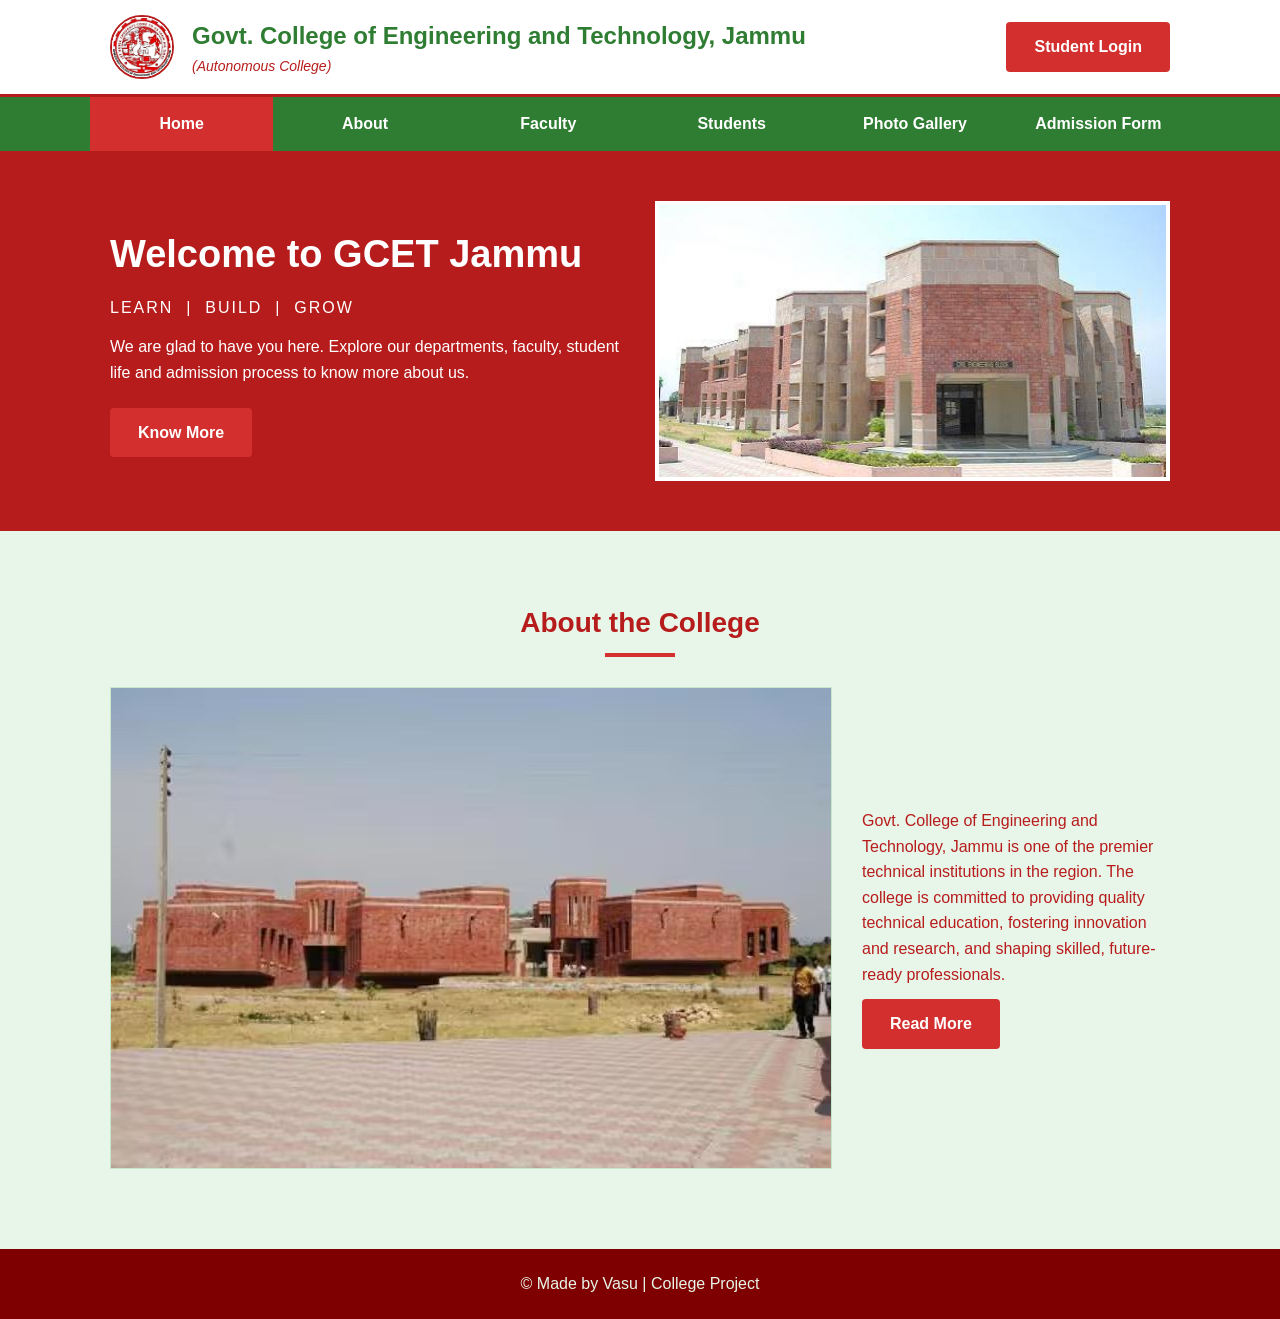
<file: collegeweb/index.html>
<!DOCTYPE html>
<html lang="en">
<head>
<meta charset="UTF-8">
<meta name="viewport" content="width=device-width, initial-scale=1.0">
<title>Home | GCET Jammu</title>
<link rel="stylesheet" href="style.css">
</head>
<body>

  <header class="site-header">
    <div class="header-inner">
      <img src="images/logo.svg" alt="College Logo" class="logo">
      <div class="college-name">
        <h1>Govt. College of Engineering and Technology, Jammu</h1>
        <p>(Autonomous College)</p>
      </div>
      <a href="login.html" class="btn btn-login">Student Login</a>
    </div>
  </header>

  <nav class="navbar">
    <ul>
      <li><a href="index.html" class="active">Home</a></li>
      <li><a href="about.html">About</a></li>
      <li><a href="faculty.html">Faculty</a></li>
      <li><a href="students.html">Students</a></li>
      <li><a href="gallery.html">Photo Gallery</a></li>
      <li><a href="admission.html">Admission Form</a></li>
    </ul>
  </nav>

  <section class="hero">
    <div class="hero-inner">
      <div class="hero-text">
        <h2>Welcome to GCET Jammu</h2>
        <p class="tagline">LEARN &nbsp;|&nbsp; BUILD &nbsp;|&nbsp; GROW</p>
        <p class="welcome">We are glad to have you here. Explore our departments, faculty, student life and admission process to know more about us.</p>
        <div class="hero-actions">
          <a href="about.html" class="btn">Know More</a>
        </div>
      </div>
      <div class="hero-image">
        <img src="images/college.jpg" alt="GCET Jammu campus building">
      </div>
    </div>
  </section>

  <section class="section container">
    <h2>About the College</h2>
    <div class="underline"></div>
    <div class="about-flex">
      <img src="images/campus.jpg" alt="GCET Jammu campus">
      <div class="about-text">
        <p>Govt. College of Engineering and Technology, Jammu is one of the premier technical institutions in the region. The college is committed to providing quality technical education, fostering innovation and research, and shaping skilled, future-ready professionals.</p>
        <a href="about.html" class="btn">Read More</a>
      </div>
    </div>
  </section>

  <footer class="site-footer">
    <p>&copy; Made by Vasu | College Project</p>
  </footer>

</body>
</html>
</file>
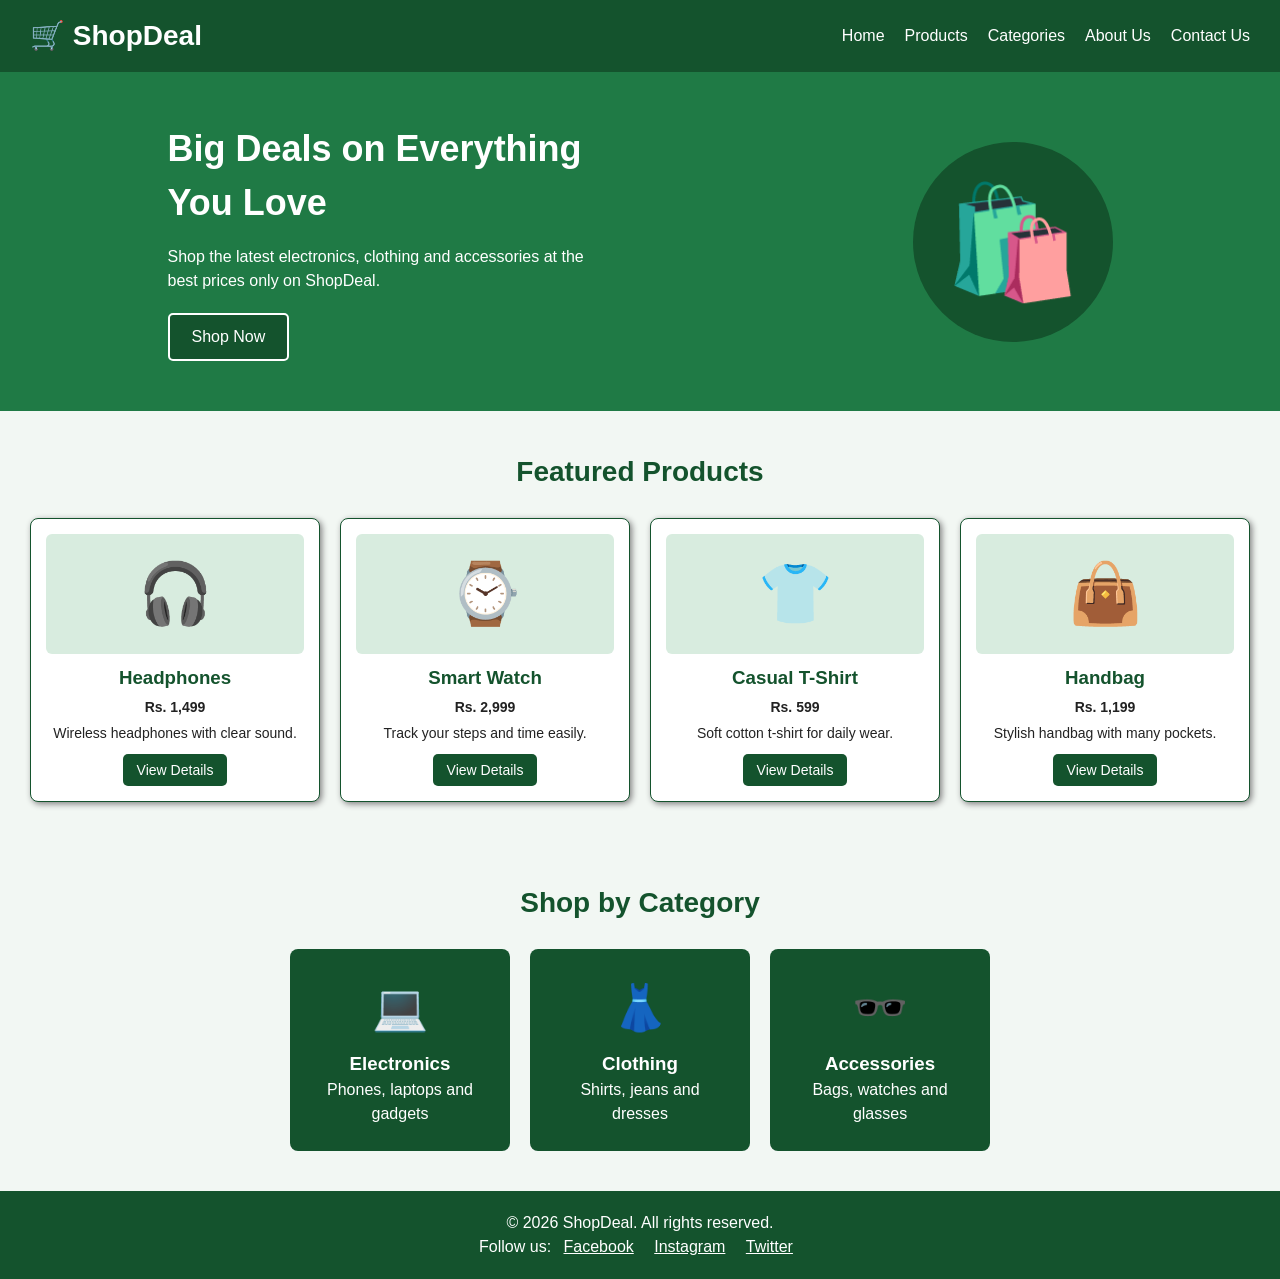
<file: shopping/index.html>
<!DOCTYPE html>
<html lang="en">
<head>
    <meta charset="UTF-8">
    <meta name="viewport" content="width=device-width, initial-scale=1.0">
    <title>ShopDeal - Home</title>
    <link rel="stylesheet" href="style.css">
</head>
<body>

    <header>
        <div class="logo">🛒 ShopDeal</div>
        <nav>
            <ul>
                <li><a href="index.html">Home</a></li>
                <li><a href="products.html">Products</a></li>
                <li><a href="index.html#categories">Categories</a></li>
                <li><a href="about.html">About Us</a></li>
                <li><a href="contact.html">Contact Us</a></li>
            </ul>
        </nav>
    </header>

    <!-- Hero section -->
    <section class="hero">
        <div class="hero-text">
            <h1>Big Deals on Everything You Love</h1>
            <p>Shop the latest electronics, clothing and accessories at the best prices only on ShopDeal.</p>
            <a class="button" href="products.html">Shop Now</a>
        </div>
        <div class="hero-image">🛍️</div>
    </section>

    <!-- Featured products -->
    <section class="section">
        <h2>Featured Products</h2>
        <div class="product-grid">
            <div class="card">
                <div class="pic">🎧</div>
                <h3>Headphones</h3>
                <p class="price">Rs. 1,499</p>
                <p>Wireless headphones with clear sound.</p>
                <button>View Details</button>
            </div>
            <div class="card">
                <div class="pic">⌚</div>
                <h3>Smart Watch</h3>
                <p class="price">Rs. 2,999</p>
                <p>Track your steps and time easily.</p>
                <button>View Details</button>
            </div>
            <div class="card">
                <div class="pic">👕</div>
                <h3>Casual T-Shirt</h3>
                <p class="price">Rs. 599</p>
                <p>Soft cotton t-shirt for daily wear.</p>
                <button>View Details</button>
            </div>
            <div class="card">
                <div class="pic">👜</div>
                <h3>Handbag</h3>
                <p class="price">Rs. 1,199</p>
                <p>Stylish handbag with many pockets.</p>
                <button>View Details</button>
            </div>
        </div>
    </section>

    <!-- Categories -->
    <section class="section" id="categories">
        <h2>Shop by Category</h2>
        <div class="category-box">
            <div class="category">
                <div class="icon">💻</div>
                <h3>Electronics</h3>
                <p>Phones, laptops and gadgets</p>
            </div>
            <div class="category">
                <div class="icon">👗</div>
                <h3>Clothing</h3>
                <p>Shirts, jeans and dresses</p>
            </div>
            <div class="category">
                <div class="icon">🕶️</div>
                <h3>Accessories</h3>
                <p>Bags, watches and glasses</p>
            </div>
        </div>
    </section>

    <footer>
        <p>&copy; 2026 ShopDeal. All rights reserved.</p>
        <p>
            Follow us:
            <a href="https://www.facebook.com">Facebook</a>
            <a href="https://www.instagram.com">Instagram</a>
            <a href="https://www.twitter.com">Twitter</a>
        </p>
    </footer>

</body>
</html>
</file>
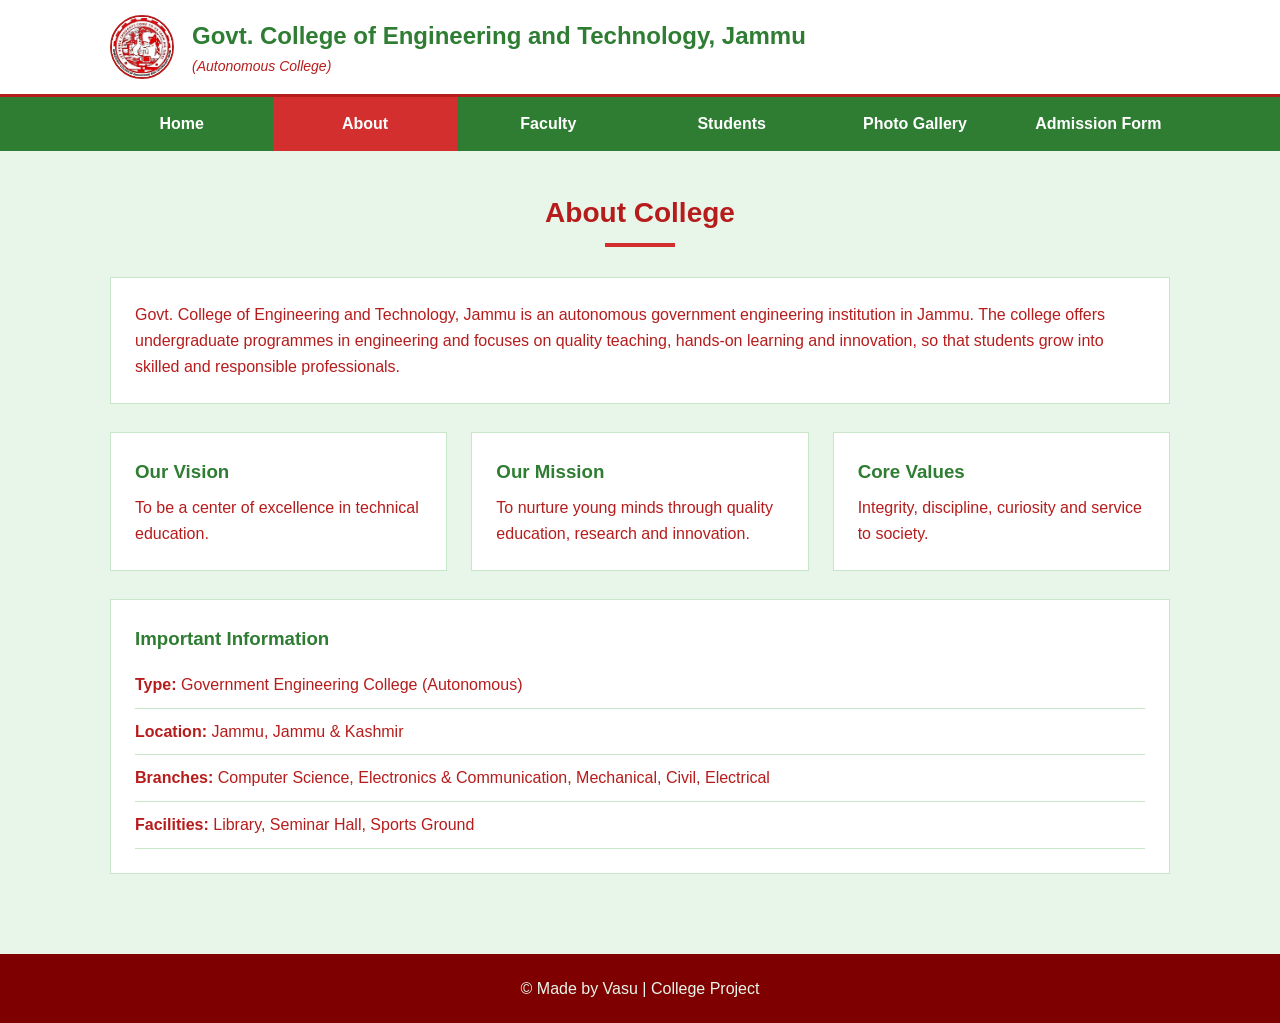
<file: collegeweb/about.html>
<!DOCTYPE html>
<html lang="en">
<head>
<meta charset="UTF-8">
<meta name="viewport" content="width=device-width, initial-scale=1.0">
<title>About | GCET Jammu</title>
<link rel="stylesheet" href="style.css">
</head>
<body>

  <header class="site-header">
    <div class="header-inner">
      <img src="images/logo.svg" alt="College Logo" class="logo">
      <div class="college-name">
        <h1>Govt. College of Engineering and Technology, Jammu</h1>
        <p>(Autonomous College)</p>
      </div>
    </div>
  </header>

  <nav class="navbar">
    <ul>
      <li><a href="index.html">Home</a></li>
      <li><a href="about.html" class="active">About</a></li>
      <li><a href="faculty.html">Faculty</a></li>
      <li><a href="students.html">Students</a></li>
      <li><a href="gallery.html">Photo Gallery</a></li>
      <li><a href="admission.html">Admission Form</a></li>
    </ul>
  </nav>

  <section class="section container">
    <h2>About College</h2>
    <div class="underline"></div>

    <div class="panel">
      <p>Govt. College of Engineering and Technology, Jammu is an autonomous government engineering institution in Jammu. The college offers undergraduate programmes in engineering and focuses on quality teaching, hands-on learning and innovation, so that students grow into skilled and responsible professionals.</p>
    </div>

    <div class="info-grid">
      <div class="panel">
        <h3>Our Vision</h3>
        <p>To be a center of excellence in technical education.</p>
      </div>
      <div class="panel">
        <h3>Our Mission</h3>
        <p>To nurture young minds through quality education, research and innovation.</p>
      </div>
      <div class="panel">
        <h3>Core Values</h3>
        <p>Integrity, discipline, curiosity and service to society.</p>
      </div>
    </div>

    <div class="panel facts">
      <h3>Important Information</h3>
      <ul>
        <li><strong>Type:</strong> Government Engineering College (Autonomous)</li>
        <li><strong>Location:</strong> Jammu, Jammu &amp; Kashmir</li>
        <li><strong>Branches:</strong> Computer Science, Electronics &amp; Communication, Mechanical, Civil, Electrical</li>
        <li><strong>Facilities:</strong> Library, Seminar Hall, Sports Ground</li>
      </ul>
    </div>
  </section>

  <footer class="site-footer">
    <p>&copy; Made by Vasu | College Project</p>
  </footer>

</body>
</html>
</file>
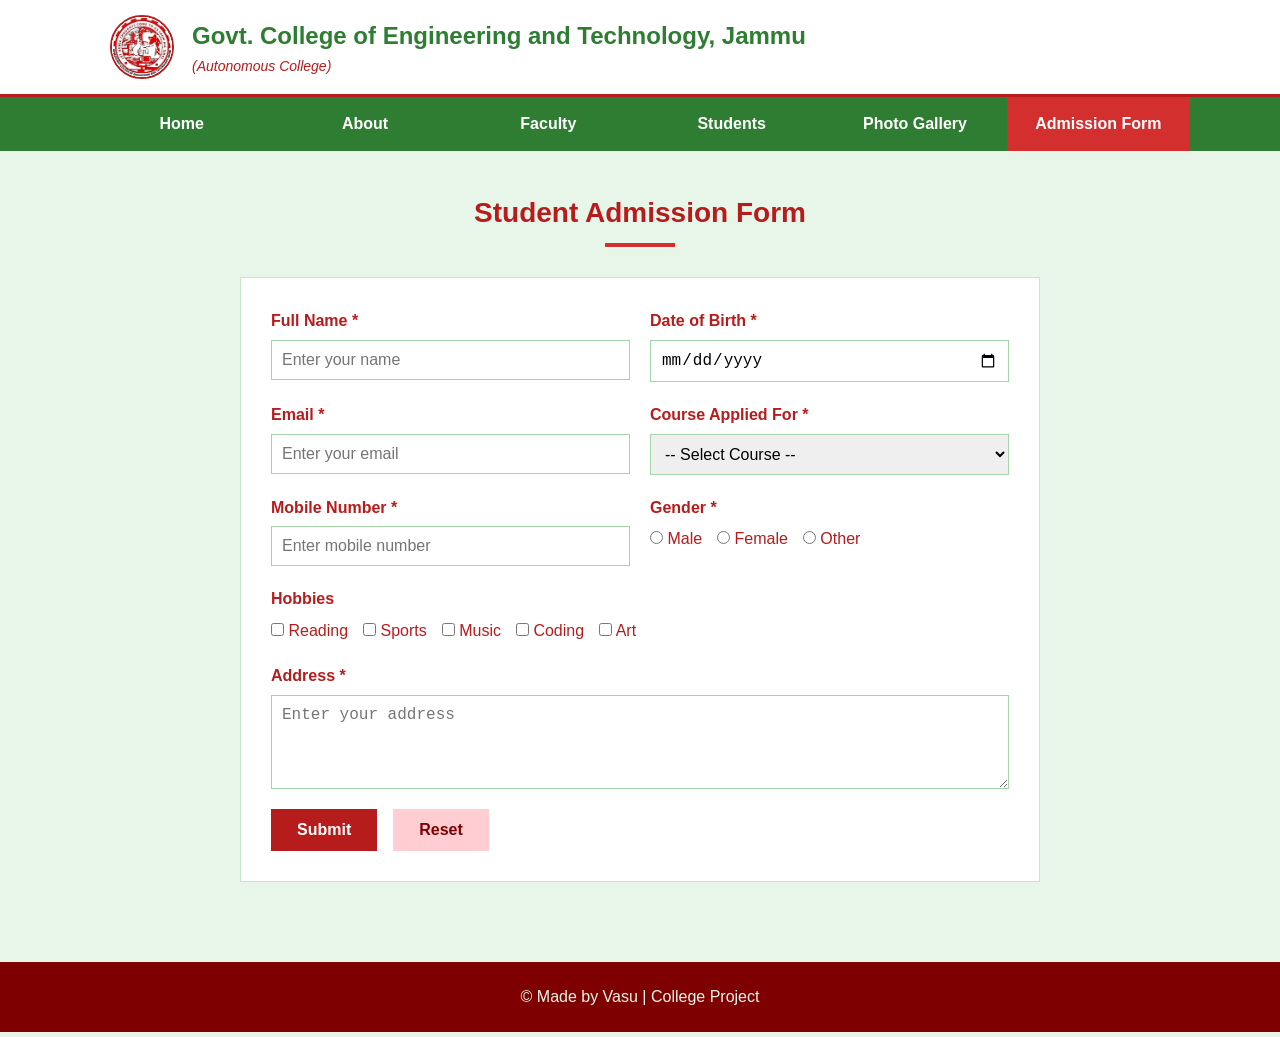
<file: collegeweb/admission.html>
<!DOCTYPE html>
<html lang="en">
<head>
<meta charset="UTF-8">
<meta name="viewport" content="width=device-width, initial-scale=1.0">
<title>Admission Form | GCET Jammu</title>
<link rel="stylesheet" href="style.css">
</head>
<body>

  <header class="site-header">
    <div class="header-inner">
      <img src="images/logo.svg" alt="College Logo" class="logo">
      <div class="college-name">
        <h1>Govt. College of Engineering and Technology, Jammu</h1>
        <p>(Autonomous College)</p>
      </div>
    </div>
  </header>

  <nav class="navbar">
    <ul>
      <li><a href="index.html">Home</a></li>
      <li><a href="about.html">About</a></li>
      <li><a href="faculty.html">Faculty</a></li>
      <li><a href="students.html">Students</a></li>
      <li><a href="gallery.html">Photo Gallery</a></li>
      <li><a href="admission.html" class="active">Admission Form</a></li>
    </ul>
  </nav>

  <section class="section container">
    <h2>Student Admission Form</h2>
    <div class="underline"></div>

    <div class="form-wrap">
      <form action="#" method="post">
        <div class="form-grid">

          <div class="form-group">
            <label for="fullname">Full Name *</label>
            <input type="text" id="fullname" name="fullname" placeholder="Enter your name" required>
          </div>

          <div class="form-group">
            <label for="dob">Date of Birth *</label>
            <input type="date" id="dob" name="dob" required>
          </div>

          <div class="form-group">
            <label for="email">Email *</label>
            <input type="email" id="email" name="email" placeholder="Enter your email" required>
          </div>

          <div class="form-group">
            <label for="course">Course Applied For *</label>
            <select id="course" name="course" required>
              <option value="">-- Select Course --</option>
              <option value="cse">Computer Science &amp; Engineering</option>
              <option value="ece">Electronics &amp; Communication</option>
              <option value="me">Mechanical Engineering</option>
              <option value="ce">Civil Engineering</option>
              <option value="ee">Electrical Engineering</option>
            </select>
          </div>

          <div class="form-group">
            <label for="mobile">Mobile Number *</label>
            <input type="tel" id="mobile" name="mobile" placeholder="Enter mobile number" pattern="[0-9]{10}" required>
          </div>

          <div class="form-group">
            <label>Gender *</label>
            <div class="radio-group">
              <label><input type="radio" name="gender" value="male" required> Male</label>
              <label><input type="radio" name="gender" value="female"> Female</label>
              <label><input type="radio" name="gender" value="other"> Other</label>
            </div>
          </div>

          <div class="form-group full-width">
            <label>Hobbies</label>
            <div class="checkbox-group">
              <label><input type="checkbox" name="hobbies" value="reading"> Reading</label>
              <label><input type="checkbox" name="hobbies" value="sports"> Sports</label>
              <label><input type="checkbox" name="hobbies" value="music"> Music</label>
              <label><input type="checkbox" name="hobbies" value="coding"> Coding</label>
              <label><input type="checkbox" name="hobbies" value="art"> Art</label>
            </div>
          </div>

          <div class="form-group full-width">
            <label for="address">Address *</label>
            <textarea id="address" name="address" rows="4" placeholder="Enter your address" required></textarea>
          </div>

          <div class="form-actions">
            <button type="submit" class="btn-submit">Submit</button>
            <button type="reset" class="btn-reset">Reset</button>
          </div>

        </div>
      </form>
    </div>
  </section>

  <footer class="site-footer">
    <p>&copy; Made by Vasu | College Project</p>
  </footer>

</body>
</html>
</file>
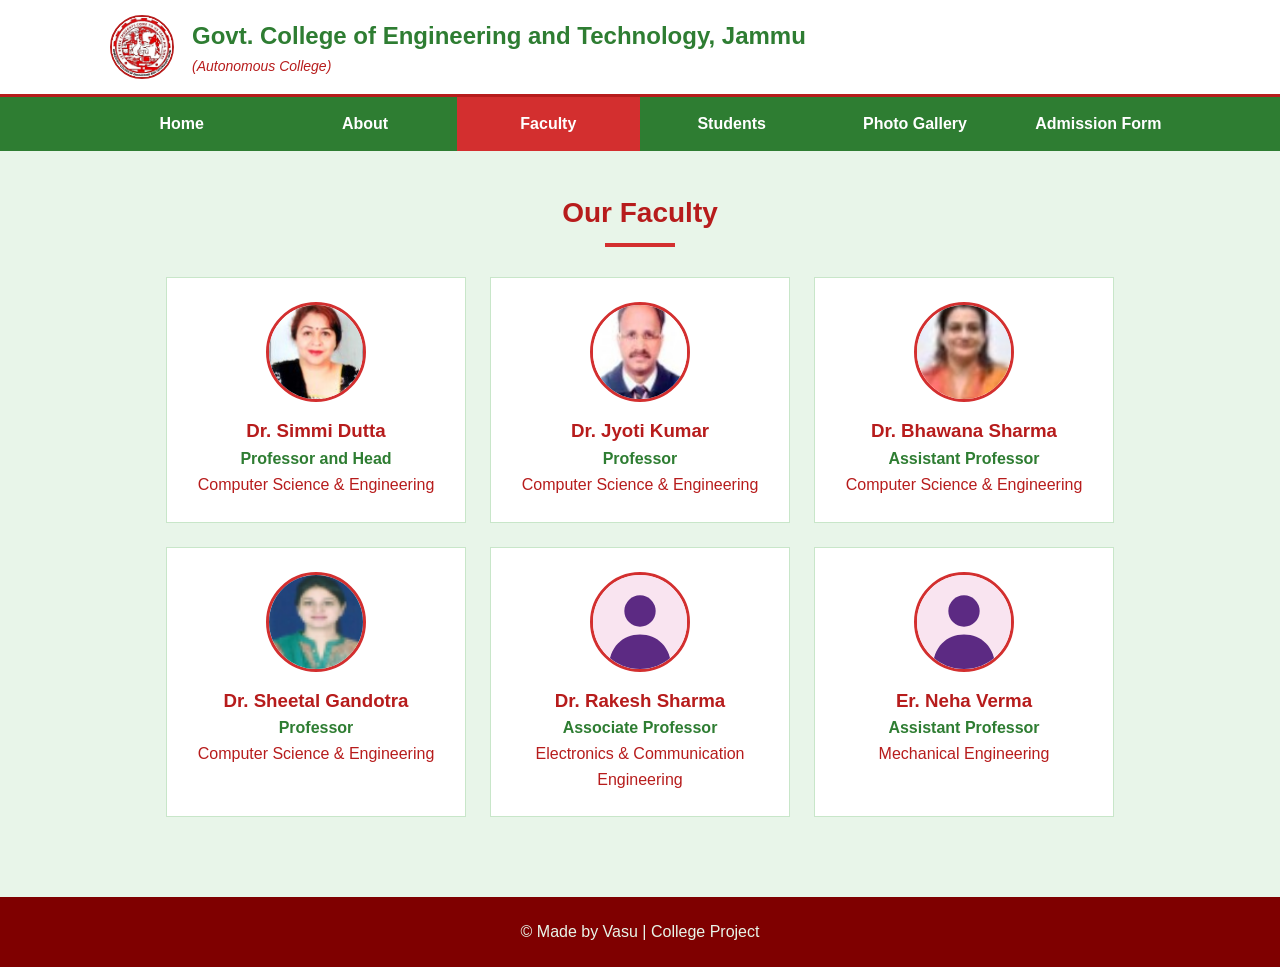
<file: collegeweb/faculty.html>
<!DOCTYPE html>
<html lang="en">
<head>
<meta charset="UTF-8">
<meta name="viewport" content="width=device-width, initial-scale=1.0">
<title>Faculty | GCET Jammu</title>
<link rel="stylesheet" href="style.css">
</head>
<body>

  <header class="site-header">
    <div class="header-inner">
      <img src="images/logo.svg" alt="College Logo" class="logo">
      <div class="college-name">
        <h1>Govt. College of Engineering and Technology, Jammu</h1>
        <p>(Autonomous College)</p>
      </div>
    </div>
  </header>

  <nav class="navbar">
    <ul>
      <li><a href="index.html">Home</a></li>
      <li><a href="about.html">About</a></li>
      <li><a href="faculty.html" class="active">Faculty</a></li>
      <li><a href="students.html">Students</a></li>
      <li><a href="gallery.html">Photo Gallery</a></li>
      <li><a href="admission.html">Admission Form</a></li>
    </ul>
  </nav>

  <section class="section container">
    <h2>Our Faculty</h2>
    <div class="underline"></div>

    <div class="faculty-list">
      <div class="card">
        <img src="images/faculty1.jpg" alt="Dr. Simmi Dutta" class="avatar-photo">
        <h3>Dr. Simmi Dutta</h3>
        <p class="designation">Professor and Head</p>
        <p class="department">Computer Science &amp; Engineering</p>
      </div>
      <div class="card">
        <img src="images/faculty2.jpg" alt="Dr. Jyoti Kumar" class="avatar-photo">
        <h3>Dr. Jyoti Kumar</h3>
        <p class="designation">Professor</p>
        <p class="department">Computer Science &amp; Engineering</p>
      </div>
      <div class="card">
        <img src="images/faculty3.jpg" alt="Dr. Bhawana Sharma" class="avatar-photo">
        <h3>Dr. Bhawana Sharma</h3>
        <p class="designation">Assistant Professor</p>
        <p class="department">Computer Science &amp; Engineering</p>
      </div>
      <div class="card">
        <img src="images/faculty4.jpg" alt="Dr. Sheetal Gandotra" class="avatar-photo">
        <h3>Dr. Sheetal Gandotra</h3>
        <p class="designation">Professor</p>
        <p class="department">Computer Science &amp; Engineering</p>
      </div>
      <div class="card">
        <img src="images/faculty5.svg" alt="Dr. Rakesh Sharma" class="avatar-photo">
        <h3>Dr. Rakesh Sharma</h3>
        <p class="designation">Associate Professor</p>
        <p class="department">Electronics &amp; Communication Engineering</p>
      </div>
      <div class="card">
        <img src="images/faculty6.svg" alt="Er. Neha Verma" class="avatar-photo">
        <h3>Er. Neha Verma</h3>
        <p class="designation">Assistant Professor</p>
        <p class="department">Mechanical Engineering</p>
      </div>
    </div>
  </section>

  <footer class="site-footer">
    <p>&copy; Made by Vasu | College Project</p>
  </footer>

</body>
</html>
</file>
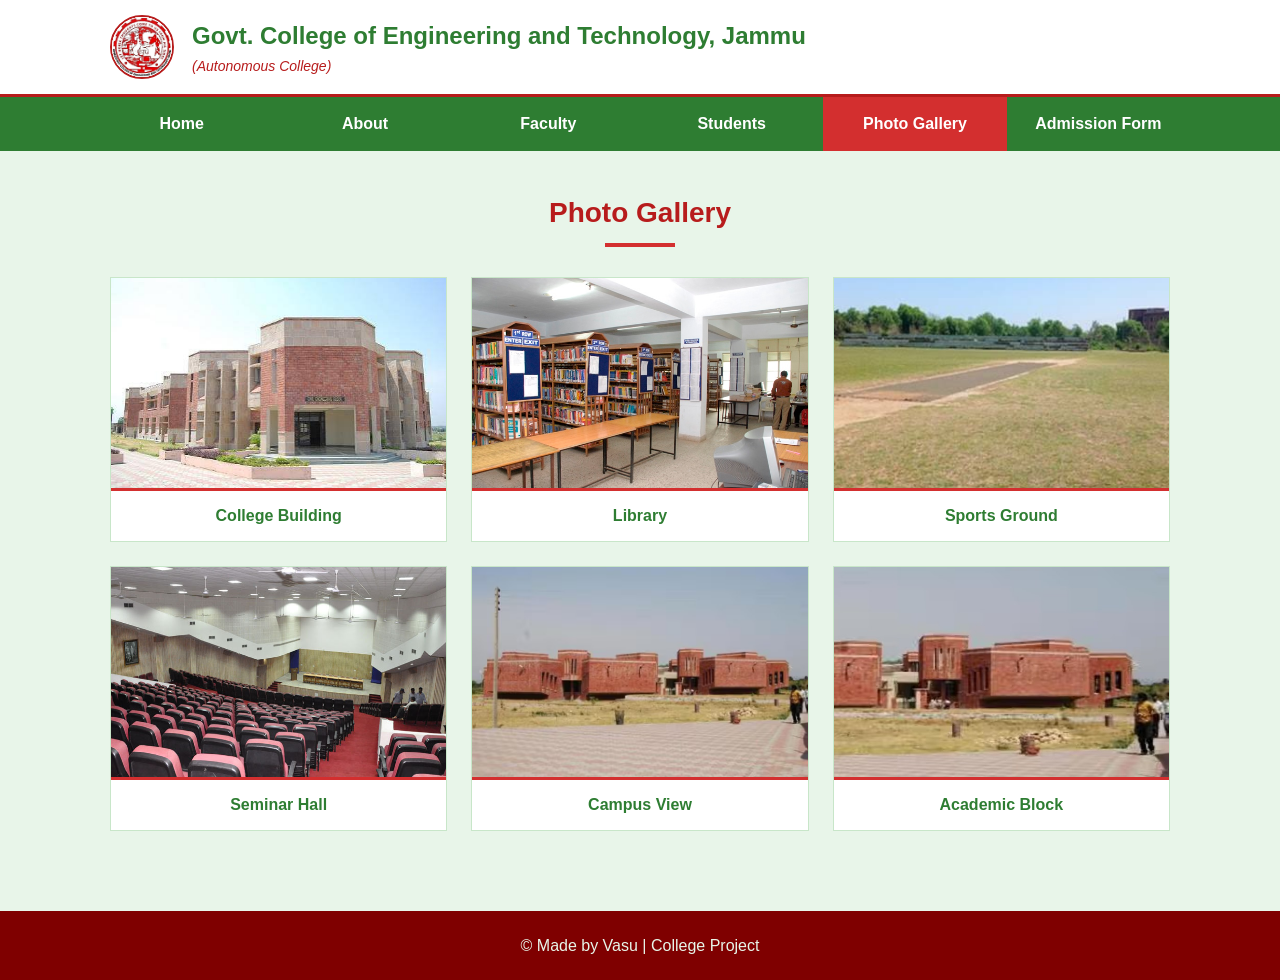
<file: collegeweb/gallery.html>
<!DOCTYPE html>
<html lang="en">
<head>
<meta charset="UTF-8">
<meta name="viewport" content="width=device-width, initial-scale=1.0">
<title>Photo Gallery | GCET Jammu</title>
<link rel="stylesheet" href="style.css">
</head>
<body>

  <header class="site-header">
    <div class="header-inner">
      <img src="images/logo.svg" alt="College Logo" class="logo">
      <div class="college-name">
        <h1>Govt. College of Engineering and Technology, Jammu</h1>
        <p>(Autonomous College)</p>
      </div>
    </div>
  </header>

  <nav class="navbar">
    <ul>
      <li><a href="index.html">Home</a></li>
      <li><a href="about.html">About</a></li>
      <li><a href="faculty.html">Faculty</a></li>
      <li><a href="students.html">Students</a></li>
      <li><a href="gallery.html" class="active">Photo Gallery</a></li>
      <li><a href="admission.html">Admission Form</a></li>
    </ul>
  </nav>

  <section class="section container">
    <h2>Photo Gallery</h2>
    <div class="underline"></div>

    <div class="gallery-grid">
      <figure class="gallery-item">
        <img src="images/college.jpg" alt="College Building at GCET Jammu">
        <figcaption>College Building</figcaption>
      </figure>
      <figure class="gallery-item">
        <img src="images/library.jpg" alt="Library at GCET Jammu">
        <figcaption>Library</figcaption>
      </figure>
      <figure class="gallery-item">
        <img src="images/ground.jpg" alt="Sports Ground at GCET Jammu">
        <figcaption>Sports Ground</figcaption>
      </figure>
      <figure class="gallery-item">
        <img src="images/1.jpg" alt="Seminar Hall at GCET Jammu">
        <figcaption>Seminar Hall</figcaption>
      </figure>
      <figure class="gallery-item">
        <img src="images/campus.jpg" alt="Campus View at GCET Jammu">
        <figcaption>Campus View</figcaption>
      </figure>
      <figure class="gallery-item">
        <img src="images/academic-block.jpg" alt="Academic Block at GCET Jammu">
        <figcaption>Academic Block</figcaption>
      </figure>
    </div>
  </section>

  <footer class="site-footer">
    <p>&copy; Made by Vasu | College Project</p>
  </footer>

</body>
</html>
</file>
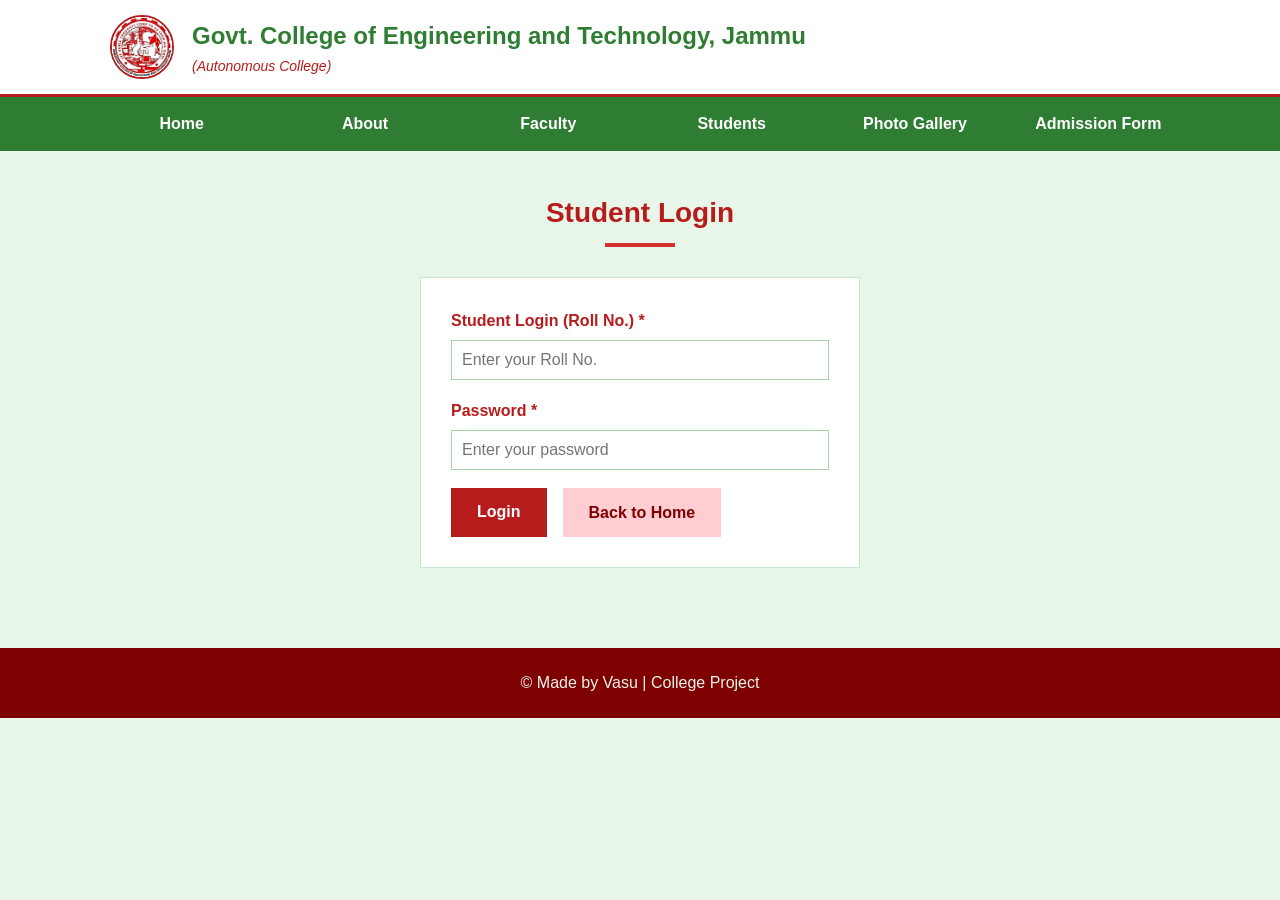
<file: collegeweb/login.html>
<!DOCTYPE html>
<html lang="en">
<head>
<meta charset="UTF-8">
<meta name="viewport" content="width=device-width, initial-scale=1.0">
<title>Student Login | GCET Jammu</title>
<link rel="stylesheet" href="style.css">
</head>
<body>

  <header class="site-header">
    <div class="header-inner">
      <img src="images/logo.svg" alt="College Logo" class="logo">
      <div class="college-name">
        <h1>Govt. College of Engineering and Technology, Jammu</h1>
        <p>(Autonomous College)</p>
      </div>
    </div>
  </header>

  <nav class="navbar">
    <ul>
      <li><a href="index.html">Home</a></li>
      <li><a href="about.html">About</a></li>
      <li><a href="faculty.html">Faculty</a></li>
      <li><a href="students.html">Students</a></li>
      <li><a href="gallery.html">Photo Gallery</a></li>
      <li><a href="admission.html">Admission Form</a></li>
    </ul>
  </nav>

  <section class="section container">
    <h2>Student Login</h2>
    <div class="underline"></div>

    <div class="form-wrap login-wrap">
      <form action="result.html" method="get">
        <div class="form-group">
          <label for="roll">Student Login (Roll No.) *</label>
          <input type="text" id="roll" name="roll" placeholder="Enter your Roll No." autocomplete="username" required>
        </div>
        <div class="form-group">
          <label for="password">Password *</label>
          <input type="password" id="password" placeholder="Enter your password" autocomplete="current-password" required>
        </div>
        <div class="form-actions">
          <button type="submit" class="btn-submit">Login</button>
          <a href="index.html" class="btn-reset">Back to Home</a>
        </div>
      </form>
    </div>
  </section>

  <footer class="site-footer">
    <p>&copy; Made by Vasu | College Project</p>
  </footer>
</body>
</html>
</file>
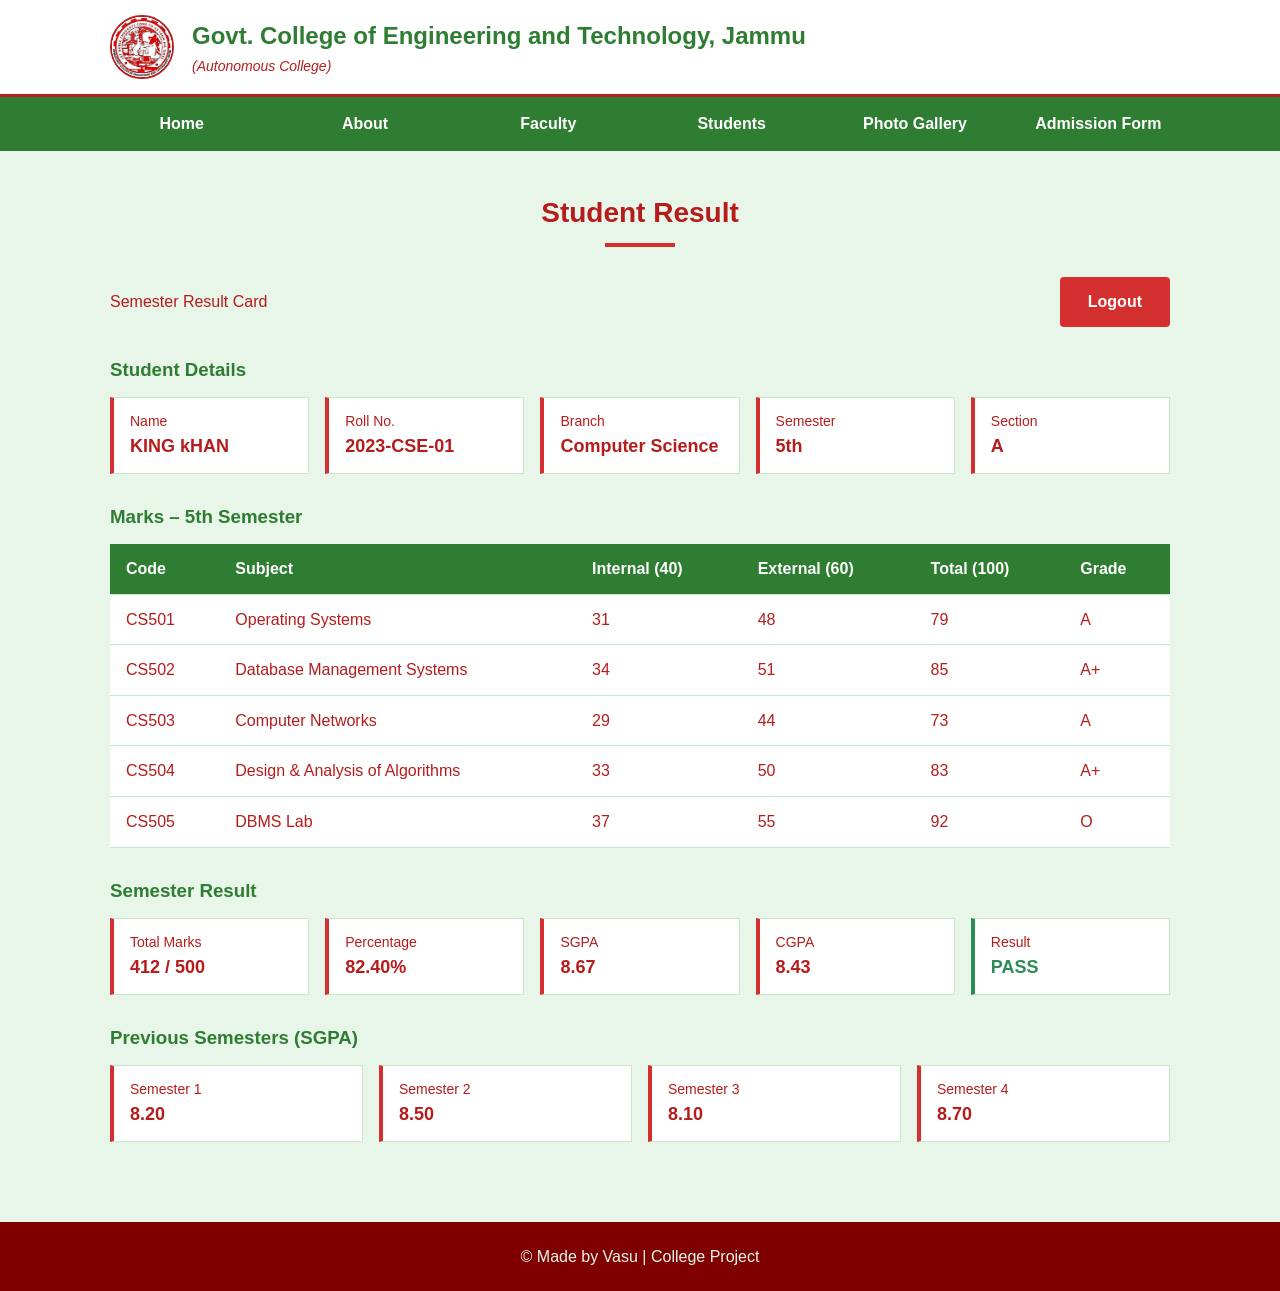
<file: collegeweb/result.html>
<!DOCTYPE html>
<html lang="en">
<head>
<meta charset="UTF-8">
<meta name="viewport" content="width=device-width, initial-scale=1.0">
<title>Student Result | GCET Jammu</title>
<link rel="stylesheet" href="style.css">
</head>
<body>

  <header class="site-header">
    <div class="header-inner">
      <img src="images/logo.svg" alt="College Logo" class="logo">
      <div class="college-name">
        <h1>Govt. College of Engineering and Technology, Jammu</h1>
        <p>(Autonomous College)</p>
      </div>
    </div>
  </header>

  <nav class="navbar">
    <ul>
      <li><a href="index.html">Home</a></li>
      <li><a href="about.html">About</a></li>
      <li><a href="faculty.html">Faculty</a></li>
      <li><a href="students.html">Students</a></li>
      <li><a href="gallery.html">Photo Gallery</a></li>
      <li><a href="admission.html">Admission Form</a></li>
    </ul>
  </nav>

  <section class="section container">
    <h2>Student Result</h2>
    <div class="underline"></div>
    <div class="result-top">
      <p>Semester Result Card</p>
      <a href="login.html" class="btn">Logout</a>
    </div>

    <h3 class="sub-title">Student Details</h3>
    <div class="profile-grid">
      <div class="info-box"><span>Name</span><strong>KING kHAN</strong></div>
      <div class="info-box"><span>Roll No.</span><strong>2023-CSE-01</strong></div>
      <div class="info-box"><span>Branch</span><strong>Computer Science</strong></div>
      <div class="info-box"><span>Semester</span><strong>5th</strong></div>
      <div class="info-box"><span>Section</span><strong>A</strong></div>
    </div>

    <h3 class="sub-title">Marks &ndash; 5th Semester</h3>
    <div class="student-table-wrap">
      <table>
        <thead>
          <tr><th>Code</th><th>Subject</th><th>Internal (40)</th><th>External (60)</th><th>Total (100)</th><th>Grade</th></tr>
        </thead>
        <tbody>
          <tr><td>CS501</td><td>Operating Systems</td><td>31</td><td>48</td><td>79</td><td>A</td></tr>
          <tr><td>CS502</td><td>Database Management Systems</td><td>34</td><td>51</td><td>85</td><td>A+</td></tr>
          <tr><td>CS503</td><td>Computer Networks</td><td>29</td><td>44</td><td>73</td><td>A</td></tr>
          <tr><td>CS504</td><td>Design &amp; Analysis of Algorithms</td><td>33</td><td>50</td><td>83</td><td>A+</td></tr>
          <tr><td>CS505</td><td>DBMS Lab</td><td>37</td><td>55</td><td>92</td><td>O</td></tr>
        </tbody>
      </table>
    </div>

    <h3 class="sub-title">Semester Result</h3>
    <div class="profile-grid">
      <div class="info-box"><span>Total Marks</span><strong>412 / 500</strong></div>
      <div class="info-box"><span>Percentage</span><strong>82.40%</strong></div>
      <div class="info-box"><span>SGPA</span><strong>8.67</strong></div>
      <div class="info-box"><span>CGPA</span><strong>8.43</strong></div>
      <div class="info-box pass"><span>Result</span><strong>PASS</strong></div>
    </div>

    <h3 class="sub-title">Previous Semesters (SGPA)</h3>
    <div class="sem-list">
      <div class="info-box"><span>Semester 1</span><strong>8.20</strong></div>
      <div class="info-box"><span>Semester 2</span><strong>8.50</strong></div>
      <div class="info-box"><span>Semester 3</span><strong>8.10</strong></div>
      <div class="info-box"><span>Semester 4</span><strong>8.70</strong></div>
    </div>
  </section>

  <footer class="site-footer">
    <p>&copy; Made by Vasu | College Project</p>
  </footer>
</body>
</html>
</file>
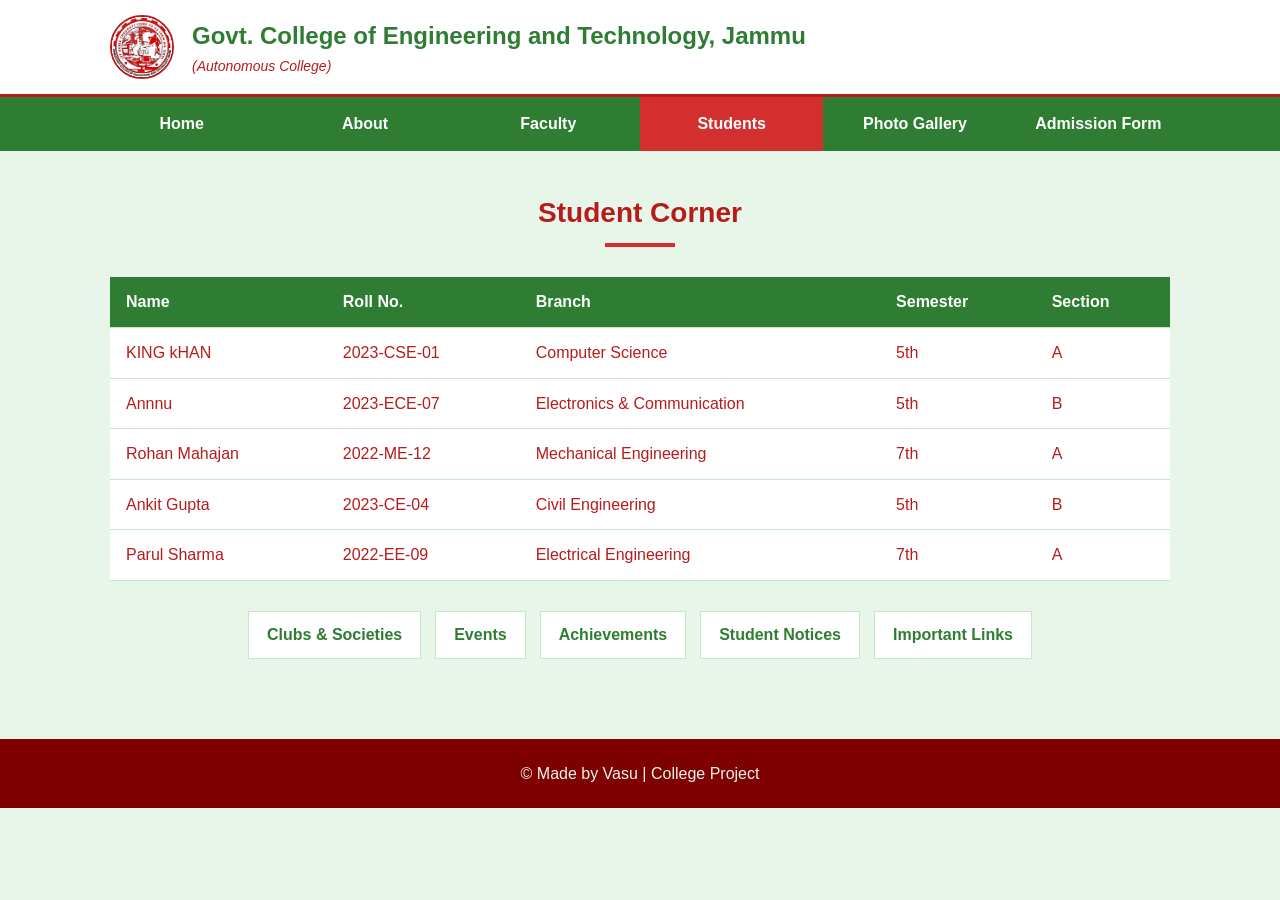
<file: collegeweb/students.html>
<!DOCTYPE html>
<html lang="en">
<head>
<meta charset="UTF-8">
<meta name="viewport" content="width=device-width, initial-scale=1.0">
<title>Students | GCET Jammu</title>
<link rel="stylesheet" href="style.css">
</head>
<body>

  <header class="site-header">
    <div class="header-inner">
      <img src="images/logo.svg" alt="College Logo" class="logo">
      <div class="college-name">
        <h1>Govt. College of Engineering and Technology, Jammu</h1>
        <p>(Autonomous College)</p>
      </div>
    </div>
  </header>

  <nav class="navbar">
    <ul>
      <li><a href="index.html">Home</a></li>
      <li><a href="about.html">About</a></li>
      <li><a href="faculty.html">Faculty</a></li>
      <li><a href="students.html" class="active">Students</a></li>
      <li><a href="gallery.html">Photo Gallery</a></li>
      <li><a href="admission.html">Admission Form</a></li>
    </ul>
  </nav>

  <section class="section container">
    <h2>Student Corner</h2>
    <div class="underline"></div>

    <div class="student-table-wrap">
      <table>
        <thead>
          <tr>
            <th>Name</th>
            <th>Roll No.</th>
            <th>Branch</th>
            <th>Semester</th>
            <th>Section</th>
          </tr>
        </thead>
        <tbody>
          <tr>
            <td>KING kHAN</td>
            <td>2023-CSE-01</td>
            <td>Computer Science</td>
            <td>5th</td>
            <td>A</td>
          </tr>
          <tr>
            <td>Annnu</td>
            <td>2023-ECE-07</td>
            <td>Electronics &amp; Communication</td>
            <td>5th</td>
            <td>B</td>
          </tr>
          <tr>
            <td>Rohan Mahajan</td>
            <td>2022-ME-12</td>
            <td>Mechanical Engineering</td>
            <td>7th</td>
            <td>A</td>
          </tr>
          <tr>
            <td>Ankit Gupta</td>
            <td>2023-CE-04</td>
            <td>Civil Engineering</td>
            <td>5th</td>
            <td>B</td>
          </tr>
          <tr>
            <td>Parul Sharma</td>
            <td>2022-EE-09</td>
            <td>Electrical Engineering</td>
            <td>7th</td>
            <td>A</td>
          </tr>
        </tbody>
      </table>
    </div>

    <div class="student-links">
      <a href="#">Clubs &amp; Societies</a>
      <a href="#">Events</a>
      <a href="#">Achievements</a>
      <a href="#">Student Notices</a>
      <a href="#">Important Links</a>
    </div>
  </section>

  <footer class="site-footer">
    <p>&copy; Made by Vasu | College Project</p>
  </footer>

</body>
</html>
</file>
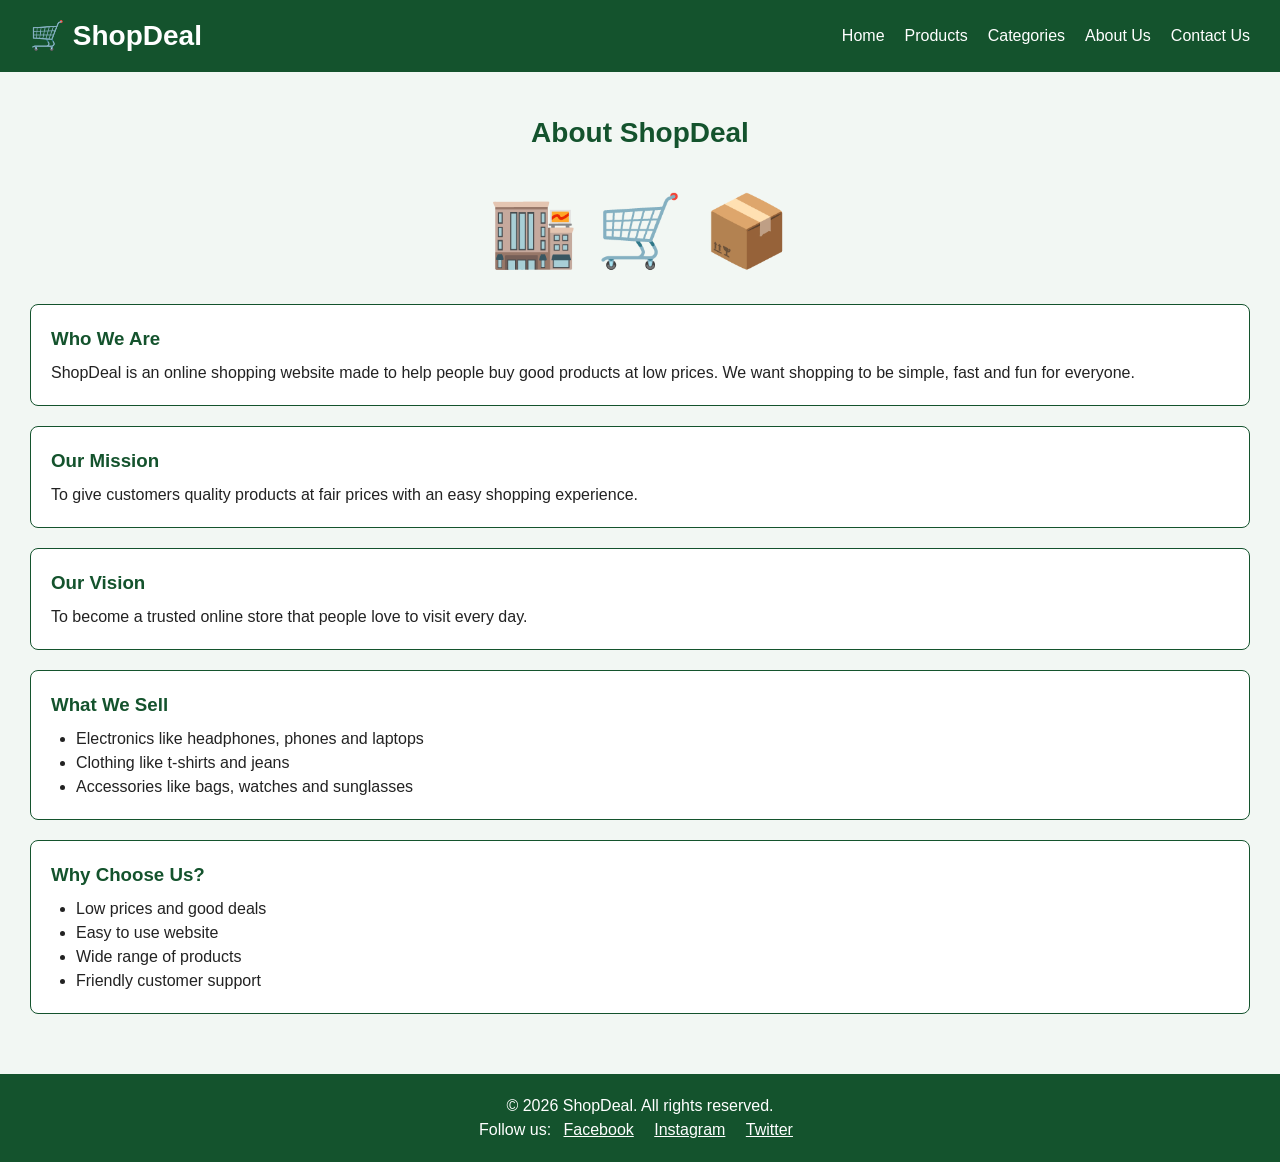
<file: shopping/about.html>
<!DOCTYPE html>
<html lang="en">
<head>
    <meta charset="UTF-8">
    <meta name="viewport" content="width=device-width, initial-scale=1.0">
    <title>ShopDeal - About Us</title>
    <link rel="stylesheet" href="style.css">
</head>
<body>

    <header>
        <div class="logo">🛒 ShopDeal</div>
        <nav>
            <ul>
                <li><a href="index.html">Home</a></li>
                <li><a href="products.html">Products</a></li>
                <li><a href="index.html#categories">Categories</a></li>
                <li><a href="about.html">About Us</a></li>
                <li><a href="contact.html">Contact Us</a></li>
            </ul>
        </nav>
    </header>

    <section class="section">
        <h2>About ShopDeal</h2>

        <div class="about-image">🏬 🛒 📦</div>

        <div class="about-box">
            <h3>Who We Are</h3>
            <p>ShopDeal is an online shopping website made to help people buy good products at low prices. We want shopping to be simple, fast and fun for everyone.</p>
        </div>

        <div class="about-box">
            <h3>Our Mission</h3>
            <p>To give customers quality products at fair prices with an easy shopping experience.</p>
        </div>

        <div class="about-box">
            <h3>Our Vision</h3>
            <p>To become a trusted online store that people love to visit every day.</p>
        </div>

        <div class="about-box">
            <h3>What We Sell</h3>
            <ul>
                <li>Electronics like headphones, phones and laptops</li>
                <li>Clothing like t-shirts and jeans</li>
                <li>Accessories like bags, watches and sunglasses</li>
            </ul>
        </div>

        <div class="about-box">
            <h3>Why Choose Us?</h3>
            <ul>
                <li>Low prices and good deals</li>
                <li>Easy to use website</li>
                <li>Wide range of products</li>
                <li>Friendly customer support</li>
            </ul>
        </div>
    </section>

    <footer>
        <p>&copy; 2026 ShopDeal. All rights reserved.</p>
        <p>
            Follow us:
            <a href="https://www.facebook.com">Facebook</a>
            <a href="https://www.instagram.com">Instagram</a>
            <a href="https://www.twitter.com">Twitter</a>
        </p>
    </footer>

</body>
</html>
</file>
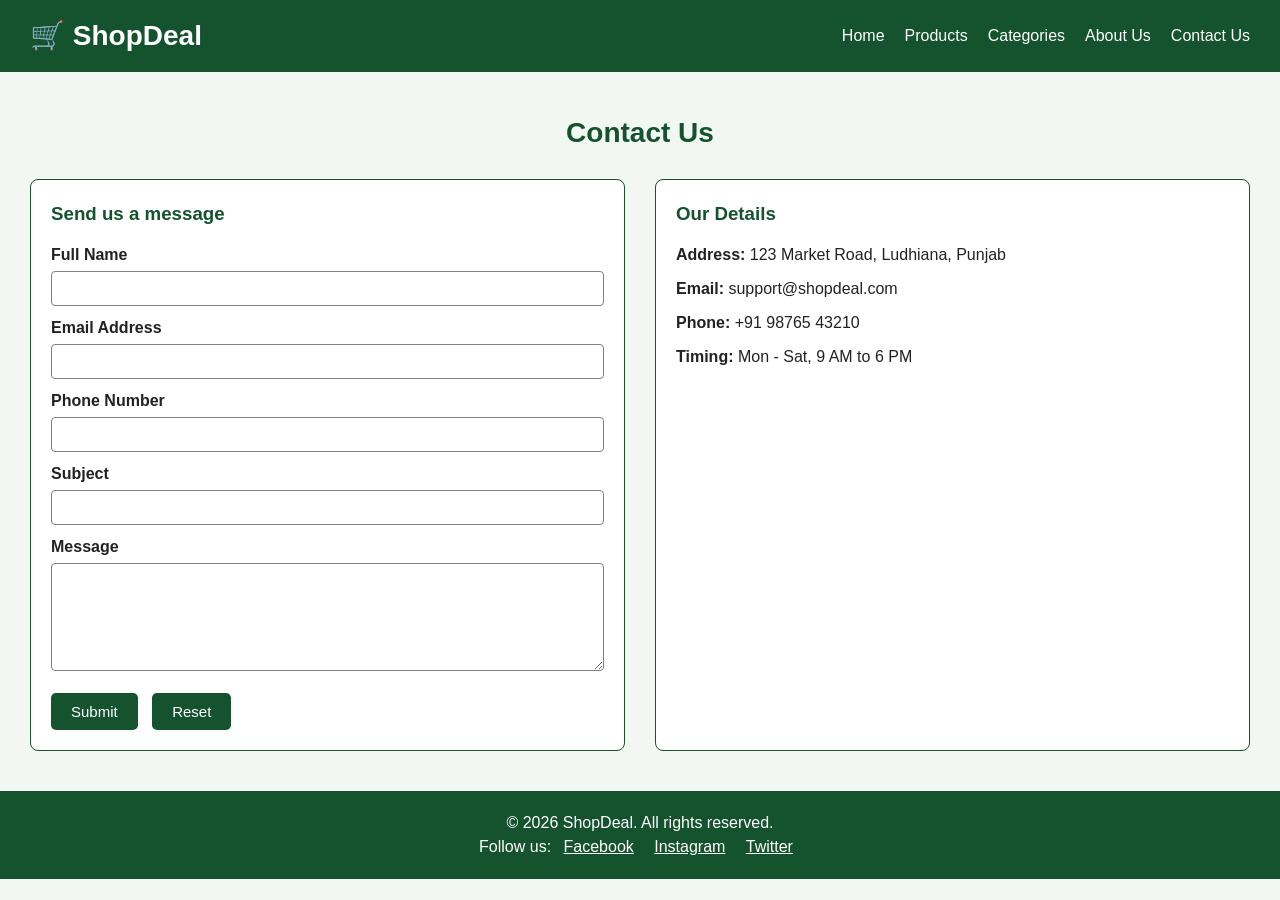
<file: shopping/contact.html>
<!DOCTYPE html>
<html lang="en">
<head>
    <meta charset="UTF-8">
    <meta name="viewport" content="width=device-width, initial-scale=1.0">
    <title>ShopDeal - Contact Us</title>
    <link rel="stylesheet" href="style.css">
</head>
<body>

    <header>
        <div class="logo">🛒 ShopDeal</div>
        <nav>
            <ul>
                <li><a href="index.html">Home</a></li>
                <li><a href="products.html">Products</a></li>
                <li><a href="index.html#categories">Categories</a></li>
                <li><a href="about.html">About Us</a></li>
                <li><a href="contact.html">Contact Us</a></li>
            </ul>
        </nav>
    </header>

    <section class="section">
        <h2>Contact Us</h2>

        <div class="contact-area">

            <!-- Enquiry form -->
            <div class="contact-form">
                <h3>Send us a message</h3>
                <form>
                    <label for="name">Full Name</label>
                    <input type="text" id="name" name="name" required>

                    <label for="email">Email Address</label>
                    <input type="email" id="email" name="email" required>

                    <label for="phone">Phone Number</label>
                    <input type="tel" id="phone" name="phone">

                    <label for="subject">Subject</label>
                    <input type="text" id="subject" name="subject" required>

                    <label for="message">Message</label>
                    <textarea id="message" name="message" rows="5" required></textarea>

                    <button type="submit">Submit</button>
                    <button type="reset">Reset</button>
                </form>
            </div>

            <!-- Contact details -->
            <div class="contact-info">
                <h3>Our Details</h3>
                <p><b>Address:</b> 123 Market Road, Ludhiana, Punjab</p>
                <p><b>Email:</b> support@shopdeal.com</p>
                <p><b>Phone:</b> +91 98765 43210</p>
                <p><b>Timing:</b> Mon - Sat, 9 AM to 6 PM</p>
            </div>

        </div>
    </section>

    <footer>
        <p>&copy; 2026 ShopDeal. All rights reserved.</p>
        <p>
            Follow us:
            <a href="https://www.facebook.com">Facebook</a>
            <a href="https://www.instagram.com">Instagram</a>
            <a href="https://www.twitter.com">Twitter</a>
        </p>
    </footer>

</body>
</html>
</file>
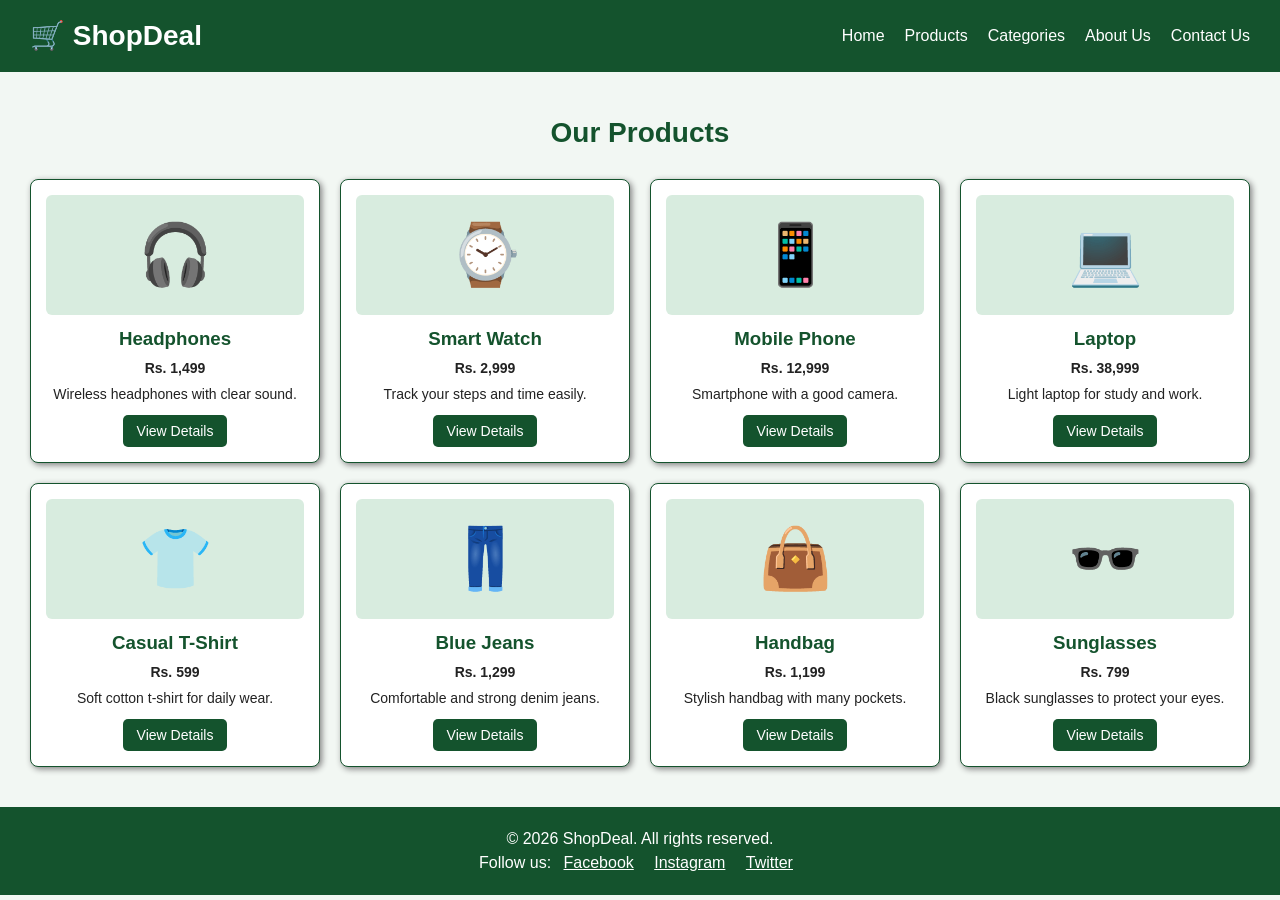
<file: shopping/products.html>
<!DOCTYPE html>
<html lang="en">
<head>
    <meta charset="UTF-8">
    <meta name="viewport" content="width=device-width, initial-scale=1.0">
    <title>ShopDeal - Products</title>
    <link rel="stylesheet" href="style.css">
</head>
<body>

    <header>
        <div class="logo">🛒 ShopDeal</div>
        <nav>
            <ul>
                <li><a href="index.html">Home</a></li>
                <li><a href="products.html">Products</a></li>
                <li><a href="index.html#categories">Categories</a></li>
                <li><a href="about.html">About Us</a></li>
                <li><a href="contact.html">Contact Us</a></li>
            </ul>
        </nav>
    </header>

    <section class="section">
        <h2>Our Products</h2>
        <div class="product-grid">
            <div class="card">
                <div class="pic">🎧</div>
                <h3>Headphones</h3>
                <p class="price">Rs. 1,499</p>
                <p>Wireless headphones with clear sound.</p>
                <button>View Details</button>
            </div>
            <div class="card">
                <div class="pic">⌚</div>
                <h3>Smart Watch</h3>
                <p class="price">Rs. 2,999</p>
                <p>Track your steps and time easily.</p>
                <button>View Details</button>
            </div>
            <div class="card">
                <div class="pic">📱</div>
                <h3>Mobile Phone</h3>
                <p class="price">Rs. 12,999</p>
                <p>Smartphone with a good camera.</p>
                <button>View Details</button>
            </div>
            <div class="card">
                <div class="pic">💻</div>
                <h3>Laptop</h3>
                <p class="price">Rs. 38,999</p>
                <p>Light laptop for study and work.</p>
                <button>View Details</button>
            </div>
            <div class="card">
                <div class="pic">👕</div>
                <h3>Casual T-Shirt</h3>
                <p class="price">Rs. 599</p>
                <p>Soft cotton t-shirt for daily wear.</p>
                <button>View Details</button>
            </div>
            <div class="card">
                <div class="pic">👖</div>
                <h3>Blue Jeans</h3>
                <p class="price">Rs. 1,299</p>
                <p>Comfortable and strong denim jeans.</p>
                <button>View Details</button>
            </div>
            <div class="card">
                <div class="pic">👜</div>
                <h3>Handbag</h3>
                <p class="price">Rs. 1,199</p>
                <p>Stylish handbag with many pockets.</p>
                <button>View Details</button>
            </div>
            <div class="card">
                <div class="pic">🕶️</div>
                <h3>Sunglasses</h3>
                <p class="price">Rs. 799</p>
                <p>Black sunglasses to protect your eyes.</p>
                <button>View Details</button>
            </div>
        </div>
    </section>

    <footer>
        <p>&copy; 2026 ShopDeal. All rights reserved.</p>
        <p>
            Follow us:
            <a href="https://www.facebook.com">Facebook</a>
            <a href="https://www.instagram.com">Instagram</a>
            <a href="https://www.twitter.com">Twitter</a>
        </p>
    </footer>

</body>
</html>
</file>
<file: collegeweb/style.css>
/* College Website - style.css
   Flexbox, Grid, responsive design (media queries) */

/* basic setup */
* {
  margin: 0;
  padding: 0;
  box-sizing: border-box;
}

body {
  font-family: Arial, sans-serif;
  font-size: 16px;
  color: #b71c1c;
  background-color: #e8f5e9;
  line-height: 1.6;
}

img {
  max-width: 100%;
  display: block;
}

a {
  text-decoration: none;
  color: inherit;
}

ul {
  list-style: none;
}

.container {
  max-width: 1100px;
  margin: 0 auto;
  padding: 0 20px;
}

/* header (flexbox) */
.site-header {
  background-color: white;
  border-bottom: 3px solid #b71c1c;
  padding: 15px 0;
}

.header-inner {
  display: flex;
  align-items: center;
  gap: 18px;
  max-width: 1100px;
  margin: 0 auto;
  padding: 0 20px;
}

.logo {
  width: 64px;
  height: 64px;
  border-radius: 50%;
  border: 2px solid #b71c1c;
}

.college-name h1 {
  font-size: 24px;
  color: #2e7d32;
}

.college-name p {
  font-size: 14px;
  font-style: italic;
}

/* login button in header */
.btn-login {
  margin-left: auto;
  background-color: #2e8b57;
  color: white;
  padding: 9px 22px;
  border-radius: 4px;
  font-weight: bold;
}

.btn-login:hover {
  background-color: #23694a;
}

/* navbar (flexbox) */
.navbar {
  background-color: #2e7d32;
}

.navbar ul {
  display: flex;
  justify-content: center;
  flex-wrap: wrap;
  max-width: 1100px;
  margin: 0 auto;
}

.navbar li {
  flex: 1;
  text-align: center;
}

.navbar a {
  display: block;
  padding: 14px 12px;
  color: white;
  font-weight: bold;
}

.navbar a:hover {
  background-color: #1b5e20;
}

.navbar a.active {
  background-color: #d32f2f;
}

/* hero section on home page (flexbox) */
.hero {
  background-color: #b71c1c;
  color: white;
  padding: 50px 0;
  margin-bottom: 30px;
}

.hero-inner {
  display: flex;
  align-items: center;
  flex-wrap: wrap;
  gap: 30px;
  max-width: 1100px;
  margin: 0 auto;
  padding: 0 20px;
}

.hero-text {
  flex: 1;
}

.hero-text h2 {
  font-size: 38px;
  margin-bottom: 10px;
}

.tagline {
  letter-spacing: 2px;
  margin-bottom: 14px;
}

.welcome {
  margin-bottom: 22px;
}

.hero-image {
  flex: 1;
}

.hero-image img {
  width: 100%;
  height: 280px;
  object-fit: cover;
  border: 4px solid white;
}

/* buttons */
.btn {
  display: inline-block;
  background-color: #d32f2f;
  color: white;
  padding: 12px 28px;
  border-radius: 4px;
  font-weight: bold;
}

.btn:hover {
  background-color: white;
  color: #b71c1c;
}

/* sections */
.section {
  padding-top: 40px;
  padding-bottom: 40px;
}

.section h2 {
  text-align: center;
  font-size: 28px;
  margin-bottom: 8px;
}

.underline {
  width: 70px;
  height: 4px;
  background-color: #d32f2f;
  margin: 0 auto 30px auto;
}

.panel {
  background-color: white;
  border: 1px solid #c8e6c9;
  padding: 24px;
}

.panel h3 {
  color: #2e7d32;
  margin-bottom: 8px;
}

/* home page about part (flexbox) */
.about-flex {
  display: flex;
  align-items: center;
  flex-wrap: wrap;
  gap: 30px;
}

.about-flex img {
  flex: 1;
  border: 1px solid #c8e6c9;
}

.about-text {
  flex: 1;
}

.about-text p {
  margin-bottom: 12px;
}

/* about page (grid) */
.info-grid {
  display: grid;
  grid-template-columns: 1fr 1fr 1fr;
  gap: 24px;
  margin-top: 28px;
}

.facts {
  margin-top: 28px;
}

.facts li {
  padding: 10px 0;
  border-bottom: 1px solid #c8e6c9;
}

/* faculty page (flexbox) */
.faculty-list {
  display: flex;
  justify-content: center;
  flex-wrap: wrap;
  gap: 24px;
}

.card {
  width: 300px;
  background-color: white;
  border: 1px solid #c8e6c9;
  padding: 24px 20px;
  text-align: center;
}

.card:hover {
  box-shadow: 0 4px 12px gray;
}

.avatar-photo {
  width: 100px;
  height: 100px;
  margin: 0 auto 14px auto;
  border-radius: 50%;
  border: 3px solid #d32f2f;
  object-fit: cover;
}

.designation {
  color: #2e7d32;
  font-weight: bold;
}

/* students page table */
.student-table-wrap {
  overflow-x: auto;
  background-color: white;
}

table {
  width: 100%;
  border-collapse: collapse;
}

th, td {
  padding: 12px 16px;
  text-align: left;
  border-bottom: 1px solid #c8e6c9;
}

th {
  background-color: #2e7d32;
  color: white;
}

tr:hover td {
  background-color: #e8f5e9;
}

.student-links {
  display: flex;
  justify-content: center;
  flex-wrap: wrap;
  gap: 14px;
  margin-top: 30px;
}

.student-links a {
  background-color: white;
  border: 1px solid #c8e6c9;
  padding: 10px 18px;
  color: #2e7d32;
  font-weight: bold;
}

.student-links a:hover {
  background-color: #d32f2f;
  color: white;
}

/* gallery page (grid) */
.gallery-grid {
  display: grid;
  grid-template-columns: 1fr 1fr 1fr;
  gap: 24px;
}

.gallery-item {
  background-color: white;
  border: 1px solid #c8e6c9;
}

.gallery-item img {
  width: 100%;
  height: 210px;
  object-fit: cover;
}

.gallery-item figcaption {
  padding: 12px;
  text-align: center;
  font-weight: bold;
  color: #2e7d32;
  border-top: 3px solid #d32f2f;
}

/* forms (admission + login) */
.form-wrap {
  background-color: white;
  border: 1px solid #c8e6c9;
  padding: 30px;
  max-width: 800px;
  margin: 0 auto;
}

.form-grid {
  display: grid;
  grid-template-columns: 1fr 1fr;
  gap: 20px;
}

.form-group {
  display: flex;
  flex-direction: column;
}

.full-width {
  grid-column: 1 / 3;
}

label {
  font-weight: bold;
  margin-bottom: 6px;
}

input, select, textarea {
  padding: 10px;
  border: 1px solid #a5d6a7;
  font-size: 16px;
}

.radio-group, .checkbox-group {
  display: flex;
  flex-wrap: wrap;
  gap: 15px;
}

.radio-group label, .checkbox-group label {
  font-weight: normal;
  margin-bottom: 0;
}

.form-actions {
  grid-column: 1 / 3;
  display: flex;
  gap: 16px;
}

.btn-submit, .btn-reset {
  padding: 12px 26px;
  border: none;
  font-size: 16px;
  font-weight: bold;
  cursor: pointer;
}

.btn-submit {
  background-color: #b71c1c;
  color: white;
}

.btn-submit:hover {
  background-color: #2e7d32;
}

.btn-reset {
  background-color: #ffcdd2;
  color: #7f0000;
}

/* login page */
.login-wrap {
  max-width: 440px;
}

.login-wrap .form-group {
  margin-bottom: 18px;
}

/* result page */
.result-top {
  display: flex;
  justify-content: space-between;
  align-items: center;
}

.sub-title {
  color: #2e7d32;
  margin: 28px 0 12px 0;
}

/* grid for details boxes */
.profile-grid {
  display: grid;
  grid-template-columns: 1fr 1fr 1fr 1fr 1fr;
  gap: 16px;
}

.sem-list {
  display: grid;
  grid-template-columns: 1fr 1fr 1fr 1fr;
  gap: 16px;
}

.info-box {
  display: flex;
  flex-direction: column;
  background-color: white;
  border: 1px solid #c8e6c9;
  border-left: 4px solid #d32f2f;
  padding: 12px 16px;
}

.info-box span {
  font-size: 14px;
}

.info-box strong {
  font-size: 18px;
}

.pass {
  border-left-color: #2e8b57;
}

.pass strong {
  color: #2e8b57;
}

/* footer */
.site-footer {
  background-color: #7f0000;
  color: #e8f5e9;
  text-align: center;
  padding: 22px;
  margin-top: 40px;
}

/* ---------- responsive design ---------- */

/* tablet */
@media (max-width: 992px) {
  .gallery-grid {
    grid-template-columns: 1fr 1fr;
  }

  .info-grid {
    grid-template-columns: 1fr 1fr;
  }

  .profile-grid {
    grid-template-columns: 1fr 1fr 1fr;
  }

  .sem-list {
    grid-template-columns: 1fr 1fr;
  }
}

/* mobile */
@media (max-width: 600px) {
  .header-inner {
    flex-direction: column;
    text-align: center;
  }

  .college-name h1 {
    font-size: 20px;
  }

  .btn-login {
    margin-left: 0;
  }

  .navbar li {
    flex: none;
    width: 50%;
  }

  .hero-text h2 {
    font-size: 28px;
  }

  .gallery-grid {
    grid-template-columns: 1fr;
  }

  .info-grid {
    grid-template-columns: 1fr;
  }

  .form-grid {
    grid-template-columns: 1fr;
  }

  .full-width {
    grid-column: 1 / 2;
  }

  .form-actions {
    grid-column: 1 / 2;
    flex-direction: column;
  }

  .profile-grid {
    grid-template-columns: 1fr 1fr;
  }

  .card {
    width: 100%;
  }
}
</file>
<file: shopping/style.css>
/* ShopDeal - style.css */
/* Main colour: dark green  #14532d  */

* {
    margin: 0;
    padding: 0;
    box-sizing: border-box;
}

body {
    font-family: Arial, sans-serif;
    background-color: #f2f7f3;
    color: #222222;
    line-height: 1.5;
}

/* ---------- Header and Navigation ---------- */
header {
    background-color: #14532d;
    padding: 15px 30px;
    display: flex;
    justify-content: space-between;
    align-items: center;
    flex-wrap: wrap;
}

.logo {
    color: white;
    font-size: 28px;
    font-weight: bold;
}

nav ul {
    list-style: none;
    display: flex;
    gap: 20px;
}

nav a {
    color: white;
    text-decoration: none;
    font-size: 16px;
}

/* ---------- Hero ---------- */
.hero {
    background-color: #1f7a45;
    color: white;
    padding: 50px 30px;
    display: flex;
    align-items: center;
    justify-content: space-around;
    gap: 20px;
}

.hero-text {
    max-width: 450px;
}

.hero-text h1 {
    font-size: 36px;
    margin-bottom: 15px;
}

.hero-text p {
    margin-bottom: 20px;
}

.hero-image {
    font-size: 110px;
    background-color: #14532d;
    border-radius: 50%;
    width: 200px;
    height: 200px;
    display: flex;
    align-items: center;
    justify-content: center;
}

.button {
    display: inline-block;
    background-color: #14532d;
    color: white;
    padding: 10px 22px;
    border: 2px solid white;
    border-radius: 5px;
    text-decoration: none;
    font-size: 16px;
}

/* ---------- Sections ---------- */
.section {
    padding: 40px 30px;
}

.section h2 {
    color: #14532d;
    text-align: center;
    margin-bottom: 25px;
    font-size: 28px;
}

/* ---------- Product cards ---------- */
.product-grid {
    display: grid;
    grid-template-columns: repeat(4, 1fr);
    gap: 20px;
}

.card {
    background-color: white;
    border: 1px solid #14532d;
    border-radius: 8px;
    padding: 15px;
    text-align: center;
    box-shadow: 2px 2px 6px gray;
}

.card .pic {
    font-size: 60px;
    background-color: #d8ecdf;
    border-radius: 6px;
    padding: 15px;
    margin-bottom: 10px;
}

.card h3 {
    color: #14532d;
    margin-bottom: 5px;
}

.card .price {
    font-weight: bold;
    margin-bottom: 5px;
}

.card p {
    font-size: 14px;
    margin-bottom: 10px;
}

.card button {
    background-color: #14532d;
    color: white;
    border: none;
    padding: 8px 14px;
    border-radius: 5px;
    font-size: 14px;
}

/* ---------- Categories ---------- */
.category-box {
    display: flex;
    gap: 20px;
    justify-content: center;
}

.category {
    background-color: #14532d;
    color: white;
    width: 220px;
    padding: 25px;
    text-align: center;
    border-radius: 8px;
}

.category .icon {
    font-size: 45px;
}

.category h3 {
    margin-top: 8px;
}

/* ---------- About page ---------- */
.about-box {
    background-color: white;
    border: 1px solid #14532d;
    border-radius: 8px;
    padding: 20px;
    margin-bottom: 20px;
}

.about-box h3 {
    color: #14532d;
    margin-bottom: 8px;
}

.about-box ul {
    margin-left: 25px;
}

.about-image {
    text-align: center;
    font-size: 70px;
    margin-bottom: 20px;
}

/* ---------- Contact page ---------- */
.contact-area {
    display: flex;
    gap: 30px;
}

.contact-form, .contact-info {
    flex: 1;
    background-color: white;
    border: 1px solid #14532d;
    border-radius: 8px;
    padding: 20px;
}

.contact-form h3, .contact-info h3 {
    color: #14532d;
    margin-bottom: 15px;
}

.contact-form label {
    display: block;
    margin-top: 10px;
    font-weight: bold;
}

.contact-form input, .contact-form textarea {
    width: 100%;
    padding: 8px;
    margin-top: 4px;
    border: 1px solid gray;
    border-radius: 4px;
    font-size: 15px;
}

.contact-form button {
    margin-top: 15px;
    margin-right: 10px;
    background-color: #14532d;
    color: white;
    border: none;
    padding: 10px 20px;
    border-radius: 5px;
    font-size: 15px;
}

.contact-info p {
    margin-bottom: 10px;
}

/* ---------- Footer ---------- */
footer {
    background-color: #14532d;
    color: white;
    text-align: center;
    padding: 20px;
}

footer a {
    color: white;
    margin: 0 8px;
}

/* ---------- Tablet screens ---------- */
@media (max-width: 900px) {
    .product-grid {
        grid-template-columns: repeat(2, 1fr);
    }

    .hero {
        flex-direction: column;
        text-align: center;
    }
}

/* ---------- Mobile screens ---------- */
@media (max-width: 600px) {
    header {
        flex-direction: column;
        gap: 10px;
    }

    nav ul {
        flex-wrap: wrap;
        justify-content: center;
        gap: 12px;
    }

    .product-grid {
        grid-template-columns: 1fr;
    }

    .category-box {
        flex-direction: column;
        align-items: center;
    }

    .contact-area {
        flex-direction: column;
    }

    .hero-text h1 {
        font-size: 28px;
    }
}
</file>
